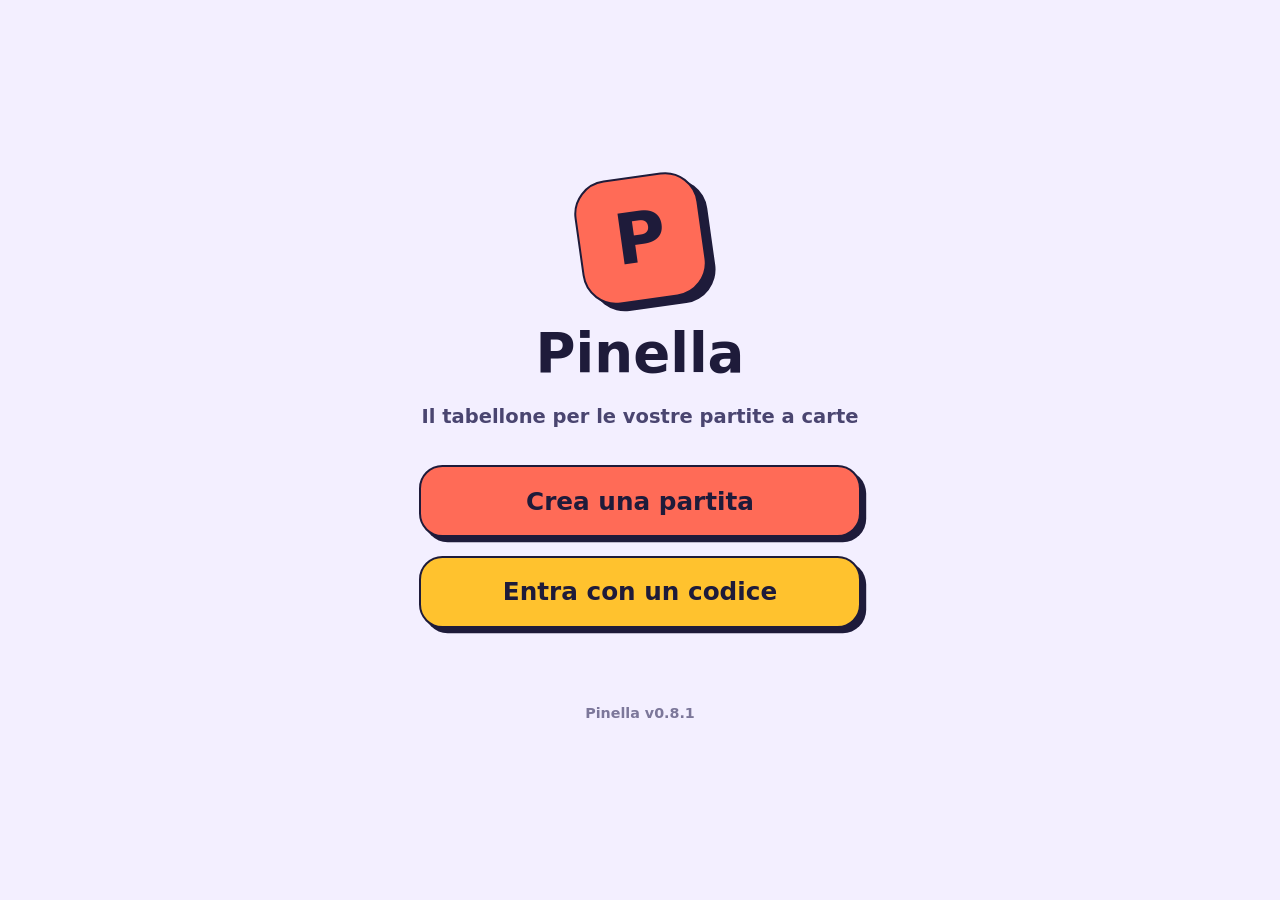
<file: public/index.html>
<!doctype html>
<html lang="it">
<head>
<meta charset="utf-8">
<meta name="viewport" content="width=device-width, initial-scale=1, viewport-fit=cover">
<meta http-equiv="Content-Security-Policy" content="default-src 'self'; script-src 'self'; style-src 'self' 'unsafe-inline' https://fonts.googleapis.com; font-src https://fonts.gstatic.com; img-src 'self' data:; connect-src 'self'; manifest-src 'self'; worker-src 'self'; base-uri 'self'; form-action 'none'; object-src 'none'">
<meta name="referrer" content="no-referrer">
<title>Pinella</title>
<meta name="description" content="Il tabellone per le partite a carte con amici e famiglia">
<meta name="theme-color" content="#F3EFFF">
<meta name="mobile-web-app-capable" content="yes">
<meta name="apple-mobile-web-app-capable" content="yes">
<meta name="apple-mobile-web-app-status-bar-style" content="default">
<meta name="apple-mobile-web-app-title" content="Pinella">
<link rel="manifest" href="manifest.webmanifest">
<link rel="icon" type="image/png" href="icons/icon-192.png">
<link rel="apple-touch-icon" href="icons/apple-touch-icon.png">
<link rel="preconnect" href="https://fonts.googleapis.com">
<link rel="stylesheet" href="https://fonts.googleapis.com/css2?family=Fredoka:wght@500;600;700&family=Nunito:wght@600;700;800&display=swap">
<link rel="stylesheet" href="app.css?v=0.8.1">
</head>
<body>
<main id="app" aria-live="polite"><div class="ph center"><p class="lbl">Caricamento…</p></div></main>
<noscript><p style="padding:24px;font-family:sans-serif">Pinella ha bisogno di JavaScript attivo.</p></noscript>
<script src="vendor/qrcode.js?v=0.8.1"></script>
<script src="app.js?v=0.8.1"></script>
</body>
</html>
</file>
<file: public/app.css>
/* Pinella – telefoni chiari e giocosi, tabellone scuro da tavolo */
:root{
  --ink:#1E1B3A; --lilac:#F3EFFF; --paper:#FFFFFF; --muted:#4A4570; --line:#D3CBEF;
  --night:#17132E; --night-2:#241E45; --night-3:#3A3363; --soft:#C9C3EA; --danger:#B23A28; --ok:#0F7A6E;
  --coral:#FF6B57; --teal:#18C2B0; --sun:#FFC22E; --lav:#A48BFF; --sky:#3AA0FF; --pink:#FF8FC7;
  --b-accent:#FFC22E; --key-alt:#E4DEFF; --placeholder:#B5AFD3; --accent:#5B3FD6; --win-bg:#FFF4D1;
  --display:'Fredoka','Trebuchet MS',system-ui,sans-serif;
  --deco:var(--display); --deco-w:700;     /* font dei titoli: cambia con lo stile grafico */
  --body:'Nunito',system-ui,-apple-system,'Segoe UI',sans-serif;
  color-scheme:light;
}
*{box-sizing:border-box}
html,body{margin:0;min-height:100%}
body{background:var(--lilac);color:var(--ink);font-family:var(--body);font-size:15px;-webkit-tap-highlight-color:transparent;overscroll-behavior:none}
body.dark{background:var(--night)}
button{font-family:inherit;cursor:pointer;color:inherit}
button:focus-visible,input:focus-visible{outline:3px solid var(--sky);outline-offset:2px}
button[disabled]{cursor:not-allowed}

/* ---------- schermate telefono ---------- */
.ph{min-height:100vh;min-height:100dvh;max-width:520px;margin:0 auto;display:flex;flex-direction:column;gap:12px;
  padding:max(18px,env(safe-area-inset-top)) max(18px,env(safe-area-inset-right)) max(20px,env(safe-area-inset-bottom)) max(18px,env(safe-area-inset-left))}
.ph.center{justify-content:center;align-items:center;text-align:center}
.lbl{margin:0;font:800 12px var(--body);letter-spacing:1px;text-transform:uppercase;color:var(--muted)}
.h1{margin:0;font:700 28px/1.05 var(--display);text-wrap:balance}
.row{display:flex;align-items:center;gap:8px}
.between{justify-content:space-between}
.wrap{flex-wrap:wrap}
.grow{flex:1 1 auto}
.stack{display:flex;flex-direction:column;gap:7px}
.card{background:var(--paper);border:2px solid var(--ink);border-radius:20px;box-shadow:4px 4px 0 var(--ink)}
.btn{font:700 19px var(--display);min-height:56px;padding:0 18px;border-radius:18px;border:2px solid var(--ink);box-shadow:4px 4px 0 var(--ink);color:var(--ink);background:var(--coral);flex-shrink:0;width:100%}
.btn:active{transform:translate(2px,2px);box-shadow:2px 2px 0 var(--ink)}
.btn[disabled]{opacity:.45;transform:none}
.btn.sun{background:var(--sun)} .btn.teal{background:var(--teal)} .btn.paper{background:var(--paper)}
.btn2{min-height:42px;padding:0 13px;border-radius:13px;border:2px solid var(--ink);background:var(--paper);font:800 14px var(--body);color:var(--ink)}
.btn2.ghost{border-style:dashed;border-color:var(--muted);background:transparent}
.link{background:none;border:none;padding:8px;font:800 14px var(--body);color:var(--muted);text-decoration:underline;text-underline-offset:3px}
.input{height:52px;border-radius:16px;border:2px solid var(--ink);background:var(--paper);padding:0 14px;font:600 19px var(--display);color:var(--ink);width:100%;min-width:0}
.input.code{text-transform:uppercase;letter-spacing:10px;text-align:center;font-size:30px;height:64px}
.err{color:var(--danger);font-weight:800;font-size:14px;margin:0;min-height:19px}
.notice{background:var(--sun);border:2px solid var(--ink);border-radius:14px;padding:8px 12px;font-weight:800;font-size:14px}
.small{font-size:13px;font-weight:800;color:var(--muted)}
.sr{position:absolute;left:-9999px}
.logo{width:40px;height:40px;border-radius:12px;background:var(--coral);border:2px solid var(--ink);box-shadow:3px 3px 0 var(--ink);transform:rotate(-8deg);display:grid;place-items:center;font:700 22px var(--display);color:var(--ink);flex-shrink:0}
.logo.big{width:96px;height:96px;border-radius:26px;font-size:54px;box-shadow:6px 6px 0 var(--ink)}
.offline{position:fixed;z-index:50;top:max(8px,env(safe-area-inset-top));left:50%;transform:translateX(-50%);background:var(--ink);color:#fff;font-weight:800;font-size:13px;padding:7px 14px;border-radius:14px}
.offline.toast{white-space:normal;text-align:center;width:max-content;max-width:calc(100vw - 32px);background:#FFC22E;color:#000}
body.dark .offline.toast{top:auto;bottom:max(10px,env(safe-area-inset-bottom))}
.offline.update{display:flex;align-items:center;gap:10px;white-space:nowrap}
.offline.update button{border:0;border-radius:10px;padding:5px 10px;background:#FFC22E;color:#000;font:800 13px var(--body);cursor:pointer}
.ver{margin:4px 0 0;text-align:center;font-size:11px;font-weight:700;color:var(--muted);opacity:.7}

.fmts{display:grid;grid-template-columns:repeat(4,minmax(0,1fr));gap:8px}
.fmt{display:flex;flex-direction:column;align-items:center;gap:6px;padding:10px 4px;min-height:66px;border-radius:16px;border:2px solid var(--ink);background:transparent;font:600 16px var(--display)}
.fmt.on{background:var(--paper);box-shadow:4px 4px 0 var(--ink)}
.grps{display:flex;gap:4px;min-height:13px;align-items:center}
.grp{display:flex;gap:2px;padding:3px;border-radius:7px}
.grp i{width:7px;height:7px;border-radius:4px;background:var(--ink)}
.stepper{display:flex;align-items:center;gap:8px;padding:6px}
.stepper button{width:48px;height:48px;border-radius:14px;border:none;background:var(--lilac);font:800 24px var(--body)}
.stepper b{flex:1;text-align:center;font:700 34px var(--display)}
.pills{display:flex;gap:6px;flex-wrap:wrap}
.pill{height:36px;padding:0 14px;border-radius:18px;border:2px solid var(--ink);background:transparent;font:800 14px var(--body)}
.pill.on{background:var(--ink);color:#fff}
.trow{display:flex;align-items:center;gap:10px;background:var(--paper);border-radius:14px;padding:7px 10px;min-height:44px;border:2px solid transparent;width:100%;text-align:left;font:inherit}
button.trow.on{border-color:var(--ink);box-shadow:4px 4px 0 var(--ink)}
button.trow[disabled]{opacity:.5}
.sw{width:22px;height:22px;border-radius:7px;border:2px solid var(--ink);transform:rotate(-6deg);flex-shrink:0;display:inline-block}
.tname{font:600 17px var(--display)}
.chips{display:flex;flex-wrap:wrap;gap:5px;flex:1;min-width:0}
.pchip{min-height:28px;padding:0 10px;border-radius:14px;display:inline-flex;align-items:center;gap:5px;font:800 13px var(--body);background:var(--lilac);white-space:nowrap}
.pchip.master{background:var(--ink);color:#fff}
.pchip.free{background:transparent;border:2px dashed var(--muted);color:var(--muted);min-height:24px}
.pchip .on{width:7px;height:7px;border-radius:4px;background:#2BB673}
.pchip .x{border:none;background:transparent;padding:0 0 0 2px;font:800 15px var(--body);line-height:1;color:var(--muted)}
.codebox{display:flex;gap:14px;align-items:center;padding:12px;flex-wrap:wrap;justify-content:center}
.codetiles{display:flex;gap:5px}
.codetiles span{width:40px;height:48px;border-radius:11px;border:2px solid var(--ink);display:grid;place-items:center;font:700 26px var(--display)}
.joinurl{font-size:12px;font-weight:700;color:var(--muted);word-break:break-all;user-select:all}
.check{display:flex;align-items:center;gap:10px;font-weight:800;font-size:15px}
.check input{width:22px;height:22px;accent-color:var(--accent);flex-shrink:0}

/* tastierino */
.display{display:flex;align-items:center;gap:10px;padding:10px 14px}
.sign{display:flex;background:var(--lilac);border-radius:13px;padding:4px;gap:4px}
.sign button{width:44px;height:44px;border-radius:10px;border:none;background:transparent;font:800 22px var(--body)}
.sign button.on{background:var(--teal)}
.sign button.on.neg{background:var(--coral)}
.num{flex:1;text-align:right;font:700 50px/1 var(--display);font-variant-numeric:tabular-nums}
.num.placeholder{color:var(--placeholder)}
.keys{display:grid;grid-template-columns:repeat(3,minmax(0,1fr));gap:8px}
.keys button{height:clamp(46px,7.2vh,58px);border-radius:15px;border:2px solid var(--ink);background:var(--paper);font:600 25px var(--display)}
.keys button.alt{background:var(--key-alt)}
.keys button:active{background:var(--key-alt)}
.status{display:flex;flex-direction:column;gap:5px}
.status div{display:flex;align-items:center;gap:9px;font-size:14px;font-weight:800}
.status .ok{color:var(--ok)} .status .wait{color:var(--muted)}
.mini{display:flex;align-items:center;gap:10px;background:var(--paper);border-radius:16px;padding:9px 12px}
.mini b{font:700 22px var(--display)}
.sent{background:var(--paper);border-radius:14px;padding:10px 12px;font-weight:800;font-size:14px;text-align:center}

/* facce */
.av{border-radius:30%;border:3px solid;display:grid;place-items:center;flex-shrink:0}
.avw{display:flex;flex-direction:column;align-items:center;gap:2px;min-width:0}
.avw span{font-size:12px;font-weight:800;color:var(--soft);max-width:72px;white-space:nowrap;overflow:hidden;text-overflow:ellipsis}

/* ---------- tabellone: tela scalata sullo schermo (844×390 in orizzontale, 400×640 in verticale, allungata sulla forma dello schermo) ---------- */
.boardwrap{position:fixed;inset:0;background:var(--night);overflow:hidden;
  padding:env(safe-area-inset-top) env(safe-area-inset-right) env(safe-area-inset-bottom) env(safe-area-inset-left)}
.bd{position:absolute;left:50%;top:50%;width:844px;height:390px;transform-origin:center;padding:12px 16px;display:flex;flex-direction:column;gap:10px;color:#fff;background:var(--night)}
.bd-top{display:flex;align-items:center;gap:10px;height:34px;flex-shrink:0}
.bd-top .hand{font:700 21px var(--display)}
.bd-top .sub{font-size:14px;font-weight:700;color:var(--soft)}
.code-pill{font:700 13px var(--display);letter-spacing:2px;padding:3px 9px;border-radius:9px;background:var(--night-2);color:var(--soft)}
.bbtn{height:32px;padding:0 11px;border-radius:16px;border:2px solid var(--night-3);background:transparent;color:#fff;font:800 13px var(--body);display:inline-flex;align-items:center;gap:6px;white-space:nowrap}
.bbtn.primary{background:var(--sun);border-color:var(--sun);color:var(--ink)}
.bbtn.danger{border-color:var(--coral);color:#FFB3A8}
.bbtn.icon{width:32px;padding:0;justify-content:center}
.bd-mid{flex:1;min-height:0;position:relative}
.bd-bot{display:flex;align-items:center;gap:10px;height:30px;flex-shrink:0}
.stab{height:26px;padding:0 11px;border-radius:13px;border:none;background:var(--night-2);color:var(--soft);font:800 12px var(--body)}
.stab.on{background:#fff;color:var(--ink)}
.hdots{display:flex;align-items:center;gap:5px;font-size:12px;font-weight:800;color:var(--soft)}
.hdots i{width:12px;height:12px;border-radius:4px;border:2px solid}
.berr{background:var(--coral);color:var(--ink);font-weight:800;font-size:13px;padding:5px 11px;border-radius:10px;white-space:nowrap;overflow:hidden;text-overflow:ellipsis;max-width:380px}
.cards{display:grid;gap:12px;height:100%}
.tcard{position:relative;background:var(--night-2);border-radius:22px;border:3px solid var(--night-2);padding:12px 14px 11px;display:flex;flex-direction:column;gap:7px;min-width:0}
.badge{position:absolute;top:-11px;right:12px;background:var(--sun);color:var(--ink);font:700 13px var(--display);padding:3px 9px;border-radius:9px;border:2px solid var(--ink);transform:rotate(4deg);white-space:nowrap}
.badge.alt{background:var(--lav);transform:rotate(-3deg)}
.pos{font:700 25px var(--display)}
.ttl{font:600 20px var(--display);white-space:nowrap;overflow:hidden;text-overflow:ellipsis}
.avs{display:flex;gap:10px}
.score{display:flex;align-items:baseline;gap:8px}
.score b{font:700 50px/0.9 var(--display);font-variant-numeric:tabular-nums}
.delta{font-size:15px;font-weight:800}
.up{color:#7EE8DA} .down{color:#FF9A8A}
.bar{height:11px;border-radius:6px;background:var(--night-3);overflow:hidden}
.bar i{display:block;height:100%;border-radius:6px;transition:width .6s ease}
.gap{font-size:12px;font-weight:800;color:var(--soft)}
.rows{display:flex;flex-direction:column;gap:6px;height:100%}
.trow-b{flex:1;display:flex;align-items:center;gap:11px;background:var(--night-2);border-radius:16px;padding:0 14px 0 8px;min-height:0;border:2px solid var(--night-2)}
.trow-b .pos{width:24px;text-align:center;font-size:21px}
.trow-b .ttl{width:110px;font-size:18px;flex-shrink:0}
.trow-b .bar{flex:1;min-width:30px}
.trow-b .tot{width:66px;text-align:right;font:700 27px var(--display);font-variant-numeric:tabular-nums}
.trow-b .delta{width:46px;text-align:right;font-size:13px}
.trow-b .rb{font:700 11px var(--display);background:var(--sun);color:var(--ink);padding:2px 7px;border-radius:7px;white-space:nowrap}
.chart{width:100%;height:100%}
.htable{width:100%;border-collapse:separate;border-spacing:0 4px;font-variant-numeric:tabular-nums}
.htable th{font:800 12px var(--body);color:var(--soft);text-align:right;padding:0 10px}
.htable th:first-child,.htable td:first-child{text-align:left}
.htable td{background:var(--night-2);padding:5px 10px;text-align:right;font:600 17px var(--display)}
.htable td:first-child{border-radius:10px 0 0 10px;font:800 13px var(--body);color:var(--soft)}
.htable td:last-child{border-radius:0 10px 10px 0}
.htable tr.cur td{background:transparent;border:2px dashed var(--night-3);border-width:2px 0}
.htable tr.cur td:first-child{border-left-width:2px} .htable tr.cur td:last-child{border-right-width:2px}
.htable tr.tot td{background:var(--night-3);font-weight:700;font-size:19px}
.blank{height:100%;display:grid;place-items:center;color:var(--soft);font-weight:800;text-align:center}
.banner{position:absolute;left:50%;top:44%;transform:translate(-50%,-50%) rotate(-2deg);background:var(--sun);color:var(--ink);border:3px solid var(--ink);box-shadow:6px 6px 0 #000;border-radius:22px;padding:14px 26px;text-align:center;z-index:5;animation:bannerIn .45s cubic-bezier(.2,1.4,.4,1);white-space:nowrap}
.banner b{display:block;font:700 34px/1.05 var(--display)}
.banner span{font-weight:800;font-size:15px}
@keyframes bannerIn{from{transform:translate(-50%,-50%) rotate(-2deg) scale(.6);opacity:0}}
.entry{position:absolute;inset:0;background:var(--night);z-index:6;padding:12px 16px;display:flex;flex-direction:column;gap:10px}
.entry-body{flex:1;min-height:0;display:grid;grid-template-columns:240px minmax(0,1fr);gap:14px}
.tpick{display:flex;flex-direction:column;gap:6px;overflow:auto}
.tpick button{display:flex;align-items:center;gap:9px;min-height:40px;padding:0 11px;border-radius:13px;border:2px solid var(--night-3);background:var(--night-2);color:#fff;font:600 16px var(--display);text-align:left}
.tpick button.on{border-color:#fff}
.tpick em{margin-left:auto;font-style:normal;font:800 13px var(--body);color:var(--soft)}
.tpick em.done{color:#7EE8DA}
.epanel{background:var(--lilac);color:var(--ink);border-radius:20px;padding:10px;display:grid;grid-template-columns:minmax(0,1fr) 230px;gap:10px}
.epanel .keys{grid-template-columns:repeat(4,minmax(0,1fr));gap:6px}
.epanel .keys button{height:46px;font-size:22px}
.epanel .num{font-size:44px}
.epanel .btn{min-height:50px;font-size:17px}
.win{height:100%;display:flex;align-items:center;gap:34px;padding:0 20px;position:relative}
.confetti{position:absolute;border-radius:3px;animation:fall 2.8s ease-in-out infinite alternate}
@keyframes fall{to{transform:translateY(10px) rotate(40deg)}}
.win h3{margin:0;font:700 46px/1 var(--display)}
.finals{display:flex;flex-wrap:wrap;gap:7px}
.finals div{display:flex;align-items:center;gap:7px;background:var(--night-2);border-radius:13px;padding:6px 11px;font-weight:800;font-size:14px}
.finals b{font:700 19px var(--display)}

@media (prefers-reduced-motion: reduce){ *{animation:none!important;transition:none!important} }

/* Mazziere (issue #4) */
.dpill{display:inline-flex;align-items:center;gap:6px}
.dpill .sw{transform:none;border-radius:4px}
.deal{display:flex;align-items:center;gap:8px;background:var(--paper);border-radius:14px;padding:8px 12px;font-size:14px;font-weight:700;color:var(--muted)}
.deal b{color:var(--ink)}
.deal.me{background:var(--sun);color:var(--ink);font-size:15px}
.dealer{display:flex;align-items:center;gap:6px;height:26px;padding:0 11px;border-radius:13px;border:none;background:var(--night-2);color:var(--soft);font:800 12px var(--body);white-space:nowrap}
.dealer b{font-weight:800}
.dealer .nx{opacity:.7;font-weight:700}
.dhint{margin:0;color:var(--soft);font-size:13px;font-weight:700}
.dlist{display:grid;grid-template-columns:repeat(3,minmax(0,1fr));gap:8px;align-content:start}
.banner em{display:flex;align-items:center;justify-content:center;gap:6px;margin-top:6px;font-style:normal;font-weight:800;font-size:15px}

/* Carosello: avanzamento e pausa (issue #5) */
.stab{position:relative;overflow:hidden}
.sprog{position:absolute;left:0;bottom:0;height:3px;width:100%;background:var(--sun);transform-origin:left;transform:scaleX(0);animation:sprog linear forwards}
@keyframes sprog{to{transform:scaleX(1)}}
.spause{width:26px;padding:0;display:grid;place-items:center}
.spause.on{background:var(--sun);color:var(--ink)}
@media (prefers-reduced-motion:reduce){.sprog{display:none}}

/* Timer della mano (issue #6) */
.timer{display:inline-flex;align-items:center;gap:4px;font-variant-numeric:tabular-nums}
.timer b{font-weight:800}
.bd-top .timer{font:700 15px var(--body);color:var(--sun);padding:3px 9px;border-radius:9px;background:var(--night-2)}
.timer.lbltimer{margin-left:6px;letter-spacing:0;color:var(--muted)}
.timer.lbltimer svg{width:12px;height:12px}

/* ===================================================================
   Layout adattivo: tabellone verticale, telefoni in orizzontale, tablet (issue #7)
   =================================================================== */
.bd-title,.bd-actions,.bd-tabs{display:flex;align-items:center;gap:10px;min-width:0}
.chartbox{width:100%;height:100%}
.chart{display:block}
.win{overflow:hidden}
/* righe della classifica: avatar di tutti i giocatori, nomi sotto la squadra */
.trow-b{position:relative}
.ravs{display:flex;flex-shrink:0}
.ravs .av+.av{margin-left:-12px}
.rmain{flex:1;display:flex;align-items:center;gap:11px;min-width:0}
.rnames{display:block;font:800 11px var(--body);color:var(--soft);overflow:hidden;text-overflow:ellipsis}
.rnum{display:flex;align-items:baseline}

/* ---- tabellone in verticale: classifica sopra, carosello (Andamento / Mani) sotto ---- */
.bd.portrait{padding:12px}
.bd.portrait .bd-top{flex-wrap:wrap;height:auto;row-gap:8px}
.bd.portrait .bd-top>.grow,.bd.portrait .bd-bot>.grow{display:none}
.bd.portrait .bd-title{width:100%;flex-wrap:wrap;row-gap:4px}
.bd.portrait .bd-actions{width:100%;justify-content:space-between}
.bd.portrait .bd-mid{display:flex;flex-direction:column;gap:10px}
.bd.portrait .pstand{flex:0 0 auto}
.bd.portrait .pcar{flex:1;min-height:110px;position:relative}
.bd.portrait .rows{height:auto}
.bd.portrait .trow-b{flex:0 0 auto;height:60px;padding:0 12px 0 8px;gap:9px}
.bd.portrait .rows.few .trow-b{height:78px}
.bd.portrait .rows.n4 .trow-b{height:62px}
.bd.portrait .rows.n5 .trow-b{height:52px}
.bd.portrait .rows.n6 .trow-b{height:46px}
.bd.portrait .rows.n5 .trow-b .tot,.bd.portrait .rows.n6 .trow-b .tot{font-size:22px}
.bd.portrait .rmain{flex-direction:column;align-items:stretch;gap:6px}
.bd.portrait .trow-b .ttl{width:auto}
.bd.portrait .rnum{flex-direction:column;align-items:flex-end;gap:1px}
.bd.portrait .trow-b .tot{width:auto;font-size:26px}
.bd.portrait .rows.few .trow-b .tot{font-size:34px}
.bd.portrait .trow-b .delta{width:auto}
.bd.portrait .trow-b .rb{position:absolute;top:-8px;right:56px;transform:rotate(3deg);border:2px solid var(--ink)}
.bd.portrait .bd-bot{flex-wrap:wrap;height:auto;row-gap:7px}
.bd.portrait .dealer{margin-left:auto}
.bd.portrait .banner{white-space:normal;width:max-content;max-width:88%;padding:12px 18px}
.bd.portrait .banner b{font-size:30px}
/* pannello punti e mazziere in colonna */
.bd.portrait .entry{padding:12px}
.bd.portrait .entry-body{grid-template-columns:minmax(0,1fr);grid-template-rows:auto minmax(0,1fr);gap:10px}
.bd.portrait .tpick{display:grid;grid-template-columns:1fr 1fr;max-height:140px}
.bd.portrait .tpick em{font-size:12px}
.bd.portrait .epanel{display:flex;flex-direction:column;gap:8px}
.bd.portrait .epanel>div:first-child{display:contents}
.bd.portrait .epanel>div:first-child>.grow{display:none}
.bd.portrait .epanel .keys{order:1;flex:1;grid-template-rows:repeat(3,minmax(0,1fr))}
.bd.portrait .epanel .keys button{height:auto;min-height:44px}
.bd.portrait .epanel .btn{order:2}
.bd.portrait .dlist{grid-template-columns:1fr 1fr}
/* schermata finale in colonna */
.bd.portrait .win{flex-direction:column;justify-content:center;gap:20px;padding:0 6px;text-align:center}
.bd.portrait .win>div:last-child{flex:0 0 auto!important;width:100%;align-items:center}
.bd.portrait .win h3{font-size:40px}
.bd.portrait .finals,.bd.portrait .win .row{justify-content:center}

/* ---- telefono del giocatore: in verticale una colonna, in orizzontale due ---- */
.ph.play{gap:10px}
.pcol{display:contents}
.ph.play .status{order:1}
.ph.play .pcol-b>.err,.ph.play .pcol-b>.grow,.ph.play .pcol-b>.btn{order:2}

/* tablet: le schermate dei telefoni vengono ingrandite (anche per leggerle da più lontano) */
:root{--z:1}
@media (min-width:700px) and (min-height:700px){
  :root{--z:1.3}
  .ph{zoom:1.3;min-height:calc(100vh / 1.3);min-height:calc(100dvh / 1.3)}
}

@media (orientation:landscape) and (max-height:900px) and (min-width:560px){
  .ph.play{max-width:980px;display:grid;grid-template-columns:minmax(0,1fr) minmax(0,1fr);column-gap:18px;align-items:stretch;
    height:calc(100vh / var(--z));height:calc(100dvh / var(--z));min-height:0;padding-top:max(10px,env(safe-area-inset-top));padding-bottom:max(10px,env(safe-area-inset-bottom))}
  .pcol{display:flex;flex-direction:column;gap:8px;min-height:0;overflow:auto}
  .ph.play .status,.ph.play .pcol-b>*{order:0}
  .ph.play .h1{font-size:22px!important}
  .ph.play .num{font-size:40px}
  .ph.play .display{padding:6px 12px}
  .ph.play .keys{flex:1;grid-template-rows:repeat(4,minmax(0,1fr));min-height:150px}
  .ph.play .keys button{height:auto;min-height:38px}
  .ph.play .pcol-b>.grow{display:none}
  .ph.play .status div{font-size:13px}
}

/* tastierino del pannello punti: i tasti riempiono lo spazio disponibile */
.epanel .keys{grid-auto-rows:minmax(40px,1fr)}
.epanel .keys button{height:auto}
/* tela orizzontale alta (tablet): facce, punteggi e testi più grandi */
.bd.tall .score b{font-size:76px}
.bd.tall .ttl{font-size:26px}
.bd.tall .pos{font-size:32px}
.bd.tall .gap{font-size:15px}
.bd.tall .avw span{font-size:15px;max-width:110px}
.bd.tall .bar{height:14px}
.bd.tall .trow-b .tot{font-size:36px;width:90px}
.bd.tall .trow-b .ttl{width:150px}
.bd.tall .trow-b .delta{font-size:16px;width:56px}
.bd.tall .htable td{font-size:22px;padding:9px 10px}
.bd.tall .htable td:first-child{font-size:15px}
.bd.tall .epanel{grid-template-columns:minmax(0,1fr) 380px}
.bd.tall .epanel .keys button{font-size:28px}

/* ===================================================================
   Stili grafici della partita (issue #17)
   Ogni stile ridefinisce gli stessi token: fondo e carte dei telefoni, inchiostro,
   i colori dei tre bottoni (coral = principale, sun = secondario, teal = avvio),
   la palette scura del tabellone e il font dei titoli. Numeri e punteggi restano
   in Fredoka per essere leggibili da lontano.
   Il motivo di sfondo (--pat-light / --pat-dark) lo genera app.js dalle emoji del tema.
   =================================================================== */
body{background-image:var(--pat-light,none),var(--grad-light,none);background-attachment:fixed}
body.dark{background-image:none}
.bd{background-image:var(--pat-dark,none),var(--grad-dark,none)}
.h1,.logo,.banner b,.win h3,.home-title,.bd-top .hand,.bd .ttl{font-family:var(--deco);font-weight:var(--deco-w)}
.logo{position:relative}
.lsticker{position:absolute;right:-16px;bottom:-12px;font-size:40px;line-height:1;transform:rotate(12deg);font-family:system-ui,sans-serif}

body[data-theme="halloween"]{
  --grad-light:radial-gradient(120% 60% at 50% 0%,#FFC48A 0,rgba(255,196,138,0) 70%),linear-gradient(#FCE6D0,#F4C9A8);
  --grad-dark:radial-gradient(70% 90% at 85% 0%,rgba(255,122,26,.30) 0,rgba(255,122,26,0) 60%),radial-gradient(60% 80% at 0% 100%,rgba(164,108,240,.28) 0,rgba(164,108,240,0) 60%);
  --ring:rgba(255,122,26,.45);
  --b-accent:#FF9A3D;
  --ink:#2A1633; --lilac:#FCE6D0; --paper:#FFF9F2; --muted:#6B4E72; --line:#E9CDB7; --placeholder:#C9A9B9;
  --night:#150D1D; --night-2:#2A1838; --night-3:#46295A; --soft:#D9C6E8; --ok:#3E8A2A;
  --coral:#FF7A1A; --teal:#7FD44C; --sun:#C9A2FF; --lav:#C9A2FF; --sky:#A46CF0;
  --key-alt:#F6D5B8; --accent:#E8650C; --win-bg:#FFE2C2;
  --deco:'Creepster','Fredoka',cursive; --deco-w:400;
}

body[data-theme="pasqua"]{
  --grad-light:radial-gradient(90% 50% at 15% 0%,#FFE0EE 0,rgba(255,224,238,0) 70%),radial-gradient(90% 50% at 90% 100%,#FFF4C2 0,rgba(255,244,194,0) 70%),linear-gradient(#EEF7E3,#E2F1D3);
  --grad-dark:radial-gradient(70% 90% at 90% 0%,rgba(255,158,196,.28) 0,rgba(255,158,196,0) 60%),radial-gradient(60% 80% at 0% 100%,rgba(143,220,196,.22) 0,rgba(143,220,196,0) 60%);
  --ring:rgba(255,226,122,.40);
  --b-accent:#FFE27A;
  --ink:#3A2D4D; --lilac:#EEF7E3; --paper:#FFFFFF; --muted:#66597A; --line:#D5E6C4; --placeholder:#B9C9AE;
  --night:#2B2140; --night-2:#3C2E57; --night-3:#5A4979; --soft:#E4D9F6;
  --coral:#FF9EC4; --teal:#8FDCC4; --sun:#FFE27A; --lav:#CDBBFF; --sky:#7FB5FF;
  --key-alt:#E2F0D2; --accent:#E86FA3; --win-bg:#FFF6CF;
  --deco:'Pacifico','Fredoka',cursive; --deco-w:400;
}
body[data-theme="natale"]{
  --grad-light:radial-gradient(100% 50% at 50% 0%,#FFFFFF 0,rgba(255,255,255,0) 70%),linear-gradient(#F9F1E3,#F0DFC4);
  --grad-dark:radial-gradient(70% 90% at 50% -10%,rgba(244,197,66,.22) 0,rgba(244,197,66,0) 60%),radial-gradient(60% 80% at 100% 100%,rgba(238,74,85,.22) 0,rgba(238,74,85,0) 60%);
  --ring:rgba(244,197,66,.50);
  --b-accent:#F4C542;
  --ink:#1D2B22; --lilac:#F9F1E3; --paper:#FFFFFF; --muted:#566656; --line:#E4D6BE; --placeholder:#C3B79F;
  --night:#0E2A1C; --night-2:#1A3D2A; --night-3:#2D5A41; --soft:#CFE4D3;
  --coral:#EE4A55; --teal:#3BAA74; --sun:#F4C542; --lav:#F8C9CC; --sky:#2F8F5F;
  --key-alt:#F1E4CC; --accent:#C9252F; --win-bg:#FCE7C3;
  --deco:'Mountains of Christmas','Fredoka',cursive; --deco-w:700;
}
body[data-theme="capodanno"]{
  --grad-light:radial-gradient(100% 55% at 50% 0%,#FFF3D1 0,rgba(255,243,209,0) 70%),linear-gradient(#ECEEF6,#DADFEF);
  --grad-dark:radial-gradient(60% 80% at 20% 0%,rgba(242,193,78,.25) 0,rgba(242,193,78,0) 60%),radial-gradient(60% 80% at 90% 10%,rgba(255,127,168,.20) 0,rgba(255,127,168,0) 60%),radial-gradient(70% 90% at 50% 120%,rgba(110,139,255,.25) 0,rgba(110,139,255,0) 60%);
  --ring:rgba(242,193,78,.55);
  --b-accent:#F2C14E;
  --ink:#16172E; --lilac:#ECEEF6; --paper:#FFFFFF; --muted:#54587A; --line:#CFD3E4; --placeholder:#A9AECB;
  --night:#0A0C22; --night-2:#181B3C; --night-3:#2C305D; --soft:#C9CCEA;
  --coral:#F2C14E; --teal:#4FD1C5; --sun:#FF7FA8; --lav:#D9DDF0; --sky:#6E8BFF;
  --key-alt:#DDE1EE; --accent:#B68A1E; --win-bg:#FFF1C9;
  --deco:'Righteous','Fredoka',sans-serif; --deco-w:400;
}

body[data-theme="befana"]{
  --grad-light:radial-gradient(100% 50% at 80% 0%,#FFF1C6 0,rgba(255,241,198,0) 65%),linear-gradient(#EFE8F3,#E1D5EA);
  --grad-dark:radial-gradient(40% 55% at 88% 12%,rgba(247,197,72,.35) 0,rgba(247,197,72,0) 60%),radial-gradient(70% 80% at 0% 100%,rgba(91,111,203,.30) 0,rgba(91,111,203,0) 60%);
  --ring:rgba(247,197,72,.40);
  --b-accent:#F7C548;
  --ink:#2C1F1A; --lilac:#EFE8F3; --paper:#FFFDF8; --muted:#6A5862; --line:#DCCFDD; --placeholder:#B7A8B6;
  --night:#121834; --night-2:#21294C; --night-3:#384170; --soft:#D5D3EA;
  --coral:#E5383B; --teal:#C98A4B; --sun:#F7C548; --lav:#F3C3D4; --sky:#5B6FCB;
  --key-alt:#E2D8E7; --accent:#B8262A; --win-bg:#FFF0C9;
  --deco:'Henny Penny','Fredoka',cursive; --deco-w:400;
}
body[data-theme="mare"]{
  --grad-light:linear-gradient(#E9F8FC 0,#CFEFF7 65%,#F6E7C4 100%);
  --grad-dark:linear-gradient(180deg,rgba(28,141,208,.0) 0,rgba(28,141,208,.18) 55%,rgba(46,196,182,.25) 100%),radial-gradient(60% 50% at 80% 0%,rgba(255,211,110,.22) 0,rgba(255,211,110,0) 60%);
  --ring:rgba(255,211,110,.40);
  --b-accent:#FFD36E;
  --ink:#0E2C44; --lilac:#E3F5FA; --paper:#FFFFFF; --muted:#466A82; --line:#BFE2EE; --placeholder:#9CC3D3;
  --night:#06293F; --night-2:#0B3D5C; --night-3:#165A80; --soft:#BEE3F2;
  --coral:#FF7F5C; --teal:#2EC4B6; --sun:#FFD36E; --lav:#A9DEF9; --sky:#1C8DD0;
  --key-alt:#D1ECF4; --accent:#1C8DD0; --win-bg:#FFF2CC;
  --deco:'Lilita One','Fredoka',sans-serif; --deco-w:400;
}
body[data-theme="casino"]{
  --grad-light:radial-gradient(110% 70% at 50% 40%,#F2F8F3 0,#D3E7D8 100%);
  --grad-dark:radial-gradient(90% 90% at 50% 45%,rgba(47,164,99,.35) 0,rgba(10,58,35,0) 70%),repeating-linear-gradient(45deg,rgba(255,255,255,.025) 0 2px,transparent 2px 6px);
  --ring:rgba(232,185,35,.55);
  --b-accent:#E8B923;
  --ink:#121212; --lilac:#E7F1E9; --paper:#FFFFFF; --muted:#4A5A4F; --line:#C7DCCD; --placeholder:#A5BBAC;
  --night:#0A3A23; --night-2:#114F31; --night-3:#1D6B44; --soft:#CDE8D6;
  --coral:#EF4B5A; --teal:#2FA463; --sun:#E8B923; --lav:#F2D9A2; --sky:#1F8A4C;
  --key-alt:#D6E7DA; --accent:#C3172A; --win-bg:#FBEBC0;
  --deco:'Limelight','Fredoka',serif; --deco-w:400;
}

body[data-theme="compleanno"]{
  --grad-light:radial-gradient(90% 50% at 10% 0%,#FFD6EA 0,rgba(255,214,234,0) 70%),radial-gradient(90% 50% at 95% 100%,#FFF0B8 0,rgba(255,240,184,0) 70%),linear-gradient(#FFEEF5,#FBE0EE);
  --grad-dark:radial-gradient(60% 80% at 10% 0%,rgba(255,93,162,.30) 0,rgba(255,93,162,0) 60%),radial-gradient(60% 80% at 100% 100%,rgba(62,214,196,.22) 0,rgba(62,214,196,0) 60%),radial-gradient(50% 60% at 90% 0%,rgba(255,210,63,.20) 0,rgba(255,210,63,0) 60%);
  --ring:rgba(255,93,162,.45);
  --b-accent:#FFD23F;
  --ink:#2B1B3D; --lilac:#FFEEF5; --paper:#FFFFFF; --muted:#6A557C; --line:#F3CFE0; --placeholder:#D3AFC4;
  --night:#290F39; --night-2:#3E1A54; --night-3:#5D2D7A; --soft:#ECD5F6;
  --coral:#FF5DA2; --teal:#3ED6C4; --sun:#FFD23F; --lav:#D4B5FF; --sky:#9B5DE5;
  --key-alt:#F9DDE9; --accent:#E23E86; --win-bg:#FFF4C6;
  --deco:'Chewy','Fredoka',cursive; --deco-w:400;
}

/* selettore nella creazione partita: ogni tessera si colora con il suo stile */
.thms{display:grid;grid-template-columns:repeat(3,minmax(0,1fr));gap:8px}
.thm{position:relative;display:flex;flex-direction:column;align-items:flex-start;gap:3px;padding:8px 9px 7px;min-height:66px;border-radius:15px;
  border:2px solid var(--ink);background:var(--tb);color:var(--tk);text-align:left;overflow:hidden}
.thm.on{box-shadow:4px 4px 0 var(--ink);outline:3px solid var(--tc);outline-offset:-6px}
.thm .te{font-size:22px;line-height:1;font-family:system-ui,sans-serif}
.thm .tn{font:800 13px var(--body);line-height:1.1}
.thm .ts{display:flex;gap:3px;margin-top:auto}
.thm .ts i{width:10px;height:10px;border-radius:3px;border:1.5px solid var(--tk)}
.thm .tk{position:absolute;top:6px;right:7px;width:20px;height:20px;border-radius:10px;background:var(--tk);color:var(--tb);display:grid;place-items:center;font:800 12px var(--body)}
.confetti.emo{background:none!important;width:auto!important;height:auto!important;font-size:22px;line-height:1;font-family:system-ui,sans-serif}
.banner b .be{font-family:system-ui,sans-serif;font-size:.8em;margin-right:8px}
/* accento caldo del tabellone (bottone Punti, annunci, badge, timer, traguardo nel grafico) */
.bbtn.primary{background:var(--b-accent);border-color:var(--b-accent)}
.banner,.badge,.sprog{background:var(--b-accent)}
.bd-top .timer{color:var(--b-accent)}
.spause.on{background:var(--b-accent)}
.win .btn.sun{background:var(--b-accent)}

/* ---- stili più marcati (issue #19) ---- */
/* emoji della squadra davanti al nome */
.tico{display:inline-block;margin-right:.3em;font-family:system-ui,'Apple Color Emoji','Segoe UI Emoji',sans-serif;font-weight:400;font-style:normal;transform:rotate(-6deg)}
.tico.big{margin:0 0 0 .3em;transform:rotate(8deg)}
/* cornice a tema delle squadre sul tabellone (la squadra in testa mantiene il suo colore) */
.bd .tcard,.bd .trow-b{box-shadow:inset 0 0 0 2px var(--ring,transparent)}
.bd .tcard{background:linear-gradient(180deg,rgba(255,255,255,.06),rgba(255,255,255,0) 45%),var(--night-2)}
/* particelle di sottofondo: dietro il contenuto sui telefoni, sopra (tenui) sul tabellone */
.fx{position:fixed;inset:0;overflow:hidden;pointer-events:none;z-index:0;opacity:.55}
#app{position:relative;z-index:1}
body.dark .fx{z-index:3;opacity:.38}
body.calm .fx{display:none}
.fx span{position:absolute;left:var(--x);top:var(--y);font-size:var(--s);line-height:1;font-family:system-ui,'Apple Color Emoji','Segoe UI Emoji',sans-serif;color:#fff;will-change:transform;
  animation:var(--anim) var(--d) linear var(--dl) infinite}
body:not(.dark) .fx span{color:var(--muted)}
.fx-fall span{top:-8%;--anim:fxFall}
.fx-rise span{top:auto;bottom:-8%;--anim:fxRise}
.fx-fly span{left:-10%;--anim:fxFly}
.fx-twinkle span{--anim:fxTwinkle;animation-timing-function:ease-in-out}
.fx .bub{display:block;width:var(--s);height:var(--s);border-radius:50%;border:2px solid currentColor;background:radial-gradient(circle at 32% 30%,rgba(255,255,255,.7) 0 18%,rgba(255,255,255,.08) 22%)}
.fx .dot{display:block;width:calc(var(--s) * .45);height:calc(var(--s) * .45);border-radius:50%;background:currentColor}
@keyframes fxFall{from{transform:translate(0,0) rotate(0)}50%{transform:translate(18px,60vh) rotate(var(--r))}to{transform:translate(-10px,118vh) rotate(calc(var(--r) * 2))}}
@keyframes fxRise{from{transform:translate(0,0)}33%{transform:translate(14px,-40vh)}66%{transform:translate(-12px,-80vh)}to{transform:translate(6px,-118vh)}}
@keyframes fxFly{from{transform:translate(0,0) rotate(var(--r))}25%{transform:translate(30vw,-6vh) rotate(0)}50%{transform:translate(60vw,4vh) rotate(var(--r))}75%{transform:translate(90vw,-5vh) rotate(0)}to{transform:translate(122vw,2vh) rotate(var(--r))}}
@keyframes fxTwinkle{0%,100%{transform:scale(.3);opacity:0}50%{transform:scale(1.15) rotate(var(--r));opacity:1}}
@media (prefers-reduced-motion:reduce){.fx{display:none}}
/* sul fondo scuro del tabellone le emoji scure (♠️, 🎩…) hanno un alone chiaro */
.bd .tico{filter:drop-shadow(0 0 1.5px rgba(255,255,255,.85))}
</file>
